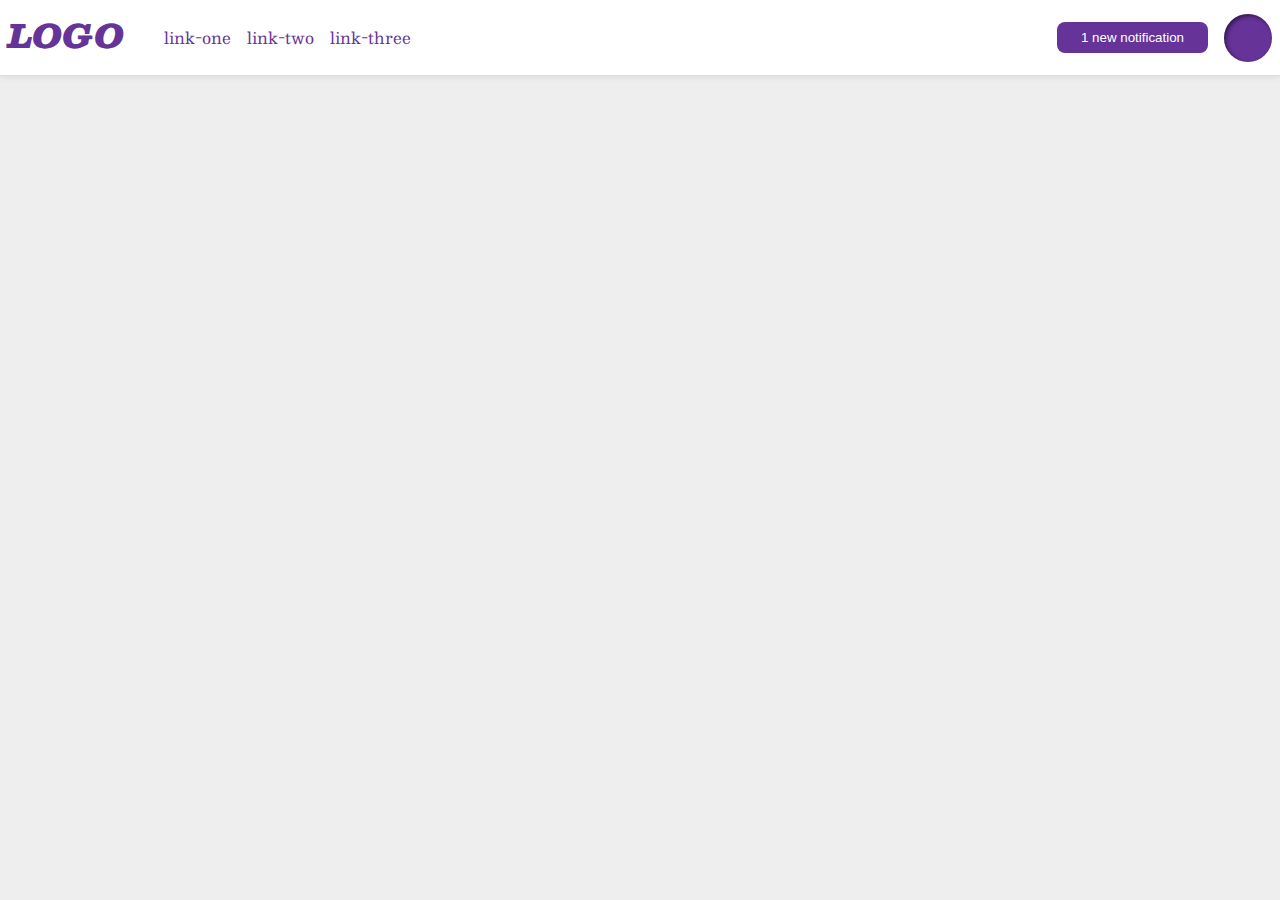
<file: flex/03-flex-header-2/index.html>
<!DOCTYPE html>
<html lang="en">
  <head>
    <meta charset="UTF-8" />
    <meta http-equiv="X-UA-Compatible" content="IE=edge" />
    <meta name="viewport" content="width=device-width, initial-scale=1.0" />
    <title>Flex Header 2</title>
    <link rel="stylesheet" href="style.css" />
  </head>
  <body>
    <div class="header">
      <div class="left-side">
        <div class="logo">LOGO</div>
        <ul class="links">
          <li><a href="https://google.com">link-one</a></li>
          <li><a href="https://google.com">link-two</a></li>
          <li><a href="https://google.com">link-three</a></li>
        </ul>
      </div>
      <div class="right-side">
      <button class="notifications">1 new notification</button>
      <div class="profile-image"></div>
    </div>
  </body>
</html>
</file>
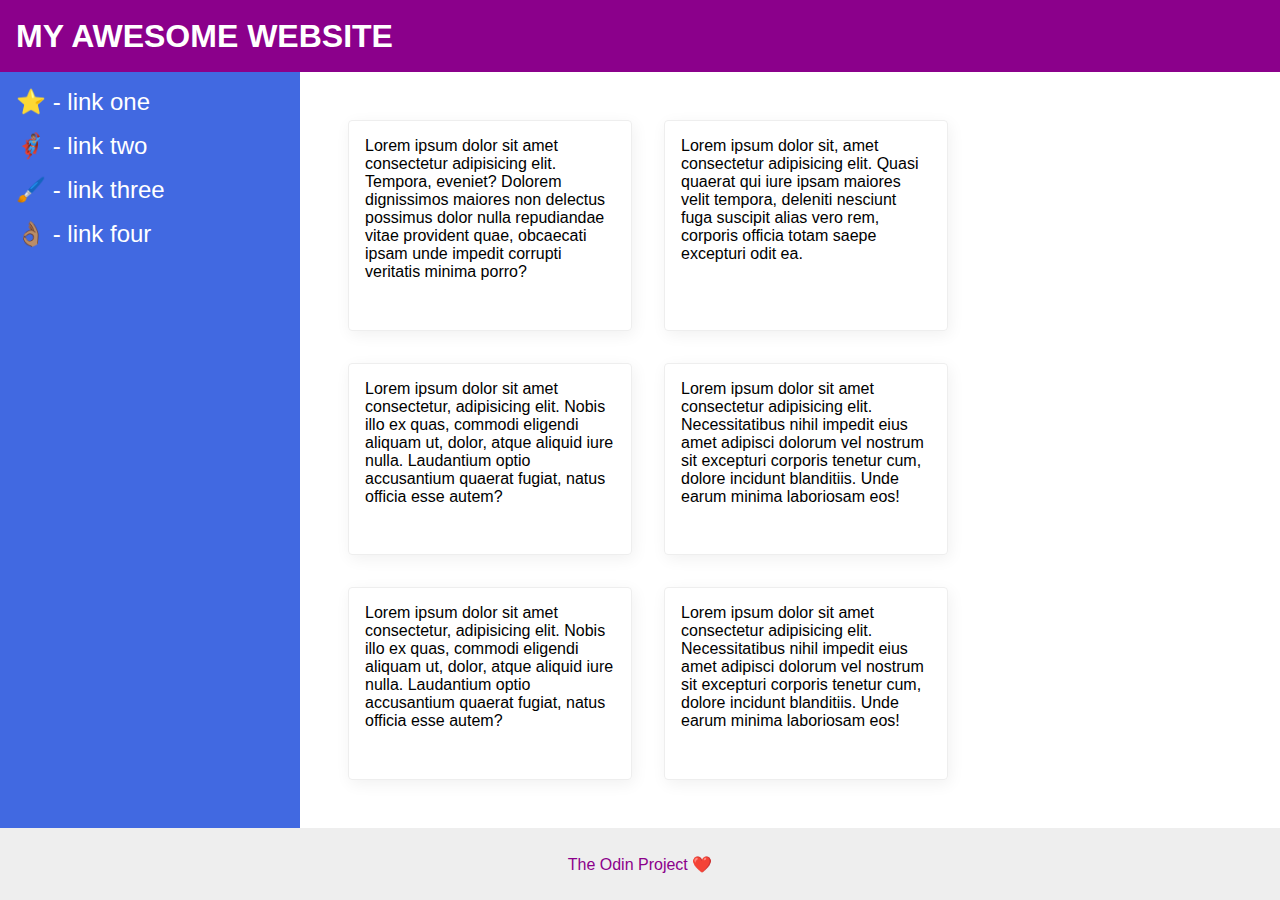
<file: flex/07-flex-layout-2/index.html>
<!DOCTYPE html>
<html lang="en">
  <head>
    <meta charset="UTF-8" />
    <meta http-equiv="X-UA-Compatible" content="IE=edge" />
    <meta name="viewport" content="width=device-width, initial-scale=1.0" />
    <title>The Holy Grail</title>
    <link rel="stylesheet" href="style.css" />
  </head>
  <body>
    <div class="header">MY AWESOME WEBSITE</div>
    <div class="container">
      <div class="sidebar">
        <ul>
          <li><a href="#">⭐ - link one</a></li>
          <li><a href="#">🦸🏽‍♂️ - link two</a></li>
          <li><a href="#">🖌️ - link three</a></li>
          <li><a href="#">👌🏽 - link four</a></li>
        </ul>
      </div>
      <div class="content">
        <div class="card">
          Lorem ipsum dolor sit amet consectetur adipisicing elit. Tempora,
          eveniet? Dolorem dignissimos maiores non delectus possimus dolor nulla
          repudiandae vitae provident quae, obcaecati ipsam unde impedit
          corrupti veritatis minima porro?
        </div>
        <div class="card">
          Lorem ipsum dolor sit, amet consectetur adipisicing elit. Quasi
          quaerat qui iure ipsam maiores velit tempora, deleniti nesciunt fuga
          suscipit alias vero rem, corporis officia totam saepe excepturi odit
          ea.
        </div>
        <div class="card">
          Lorem ipsum dolor sit amet consectetur, adipisicing elit. Nobis illo
          ex quas, commodi eligendi aliquam ut, dolor, atque aliquid iure nulla.
          Laudantium optio accusantium quaerat fugiat, natus officia esse autem?
        </div>
        <div class="card">
          Lorem ipsum dolor sit amet consectetur adipisicing elit.
          Necessitatibus nihil impedit eius amet adipisci dolorum vel nostrum
          sit excepturi corporis tenetur cum, dolore incidunt blanditiis. Unde
          earum minima laboriosam eos!
        </div>
        <div class="card">
          Lorem ipsum dolor sit amet consectetur, adipisicing elit. Nobis illo
          ex quas, commodi eligendi aliquam ut, dolor, atque aliquid iure nulla.
          Laudantium optio accusantium quaerat fugiat, natus officia esse autem?
        </div>
        <div class="card">
          Lorem ipsum dolor sit amet consectetur adipisicing elit.
          Necessitatibus nihil impedit eius amet adipisci dolorum vel nostrum
          sit excepturi corporis tenetur cum, dolore incidunt blanditiis. Unde
          earum minima laboriosam eos!
        </div>
      </div>
    </div>
    <div class="footer">The Odin Project ❤️</div>
  </body>
</html>
</file>
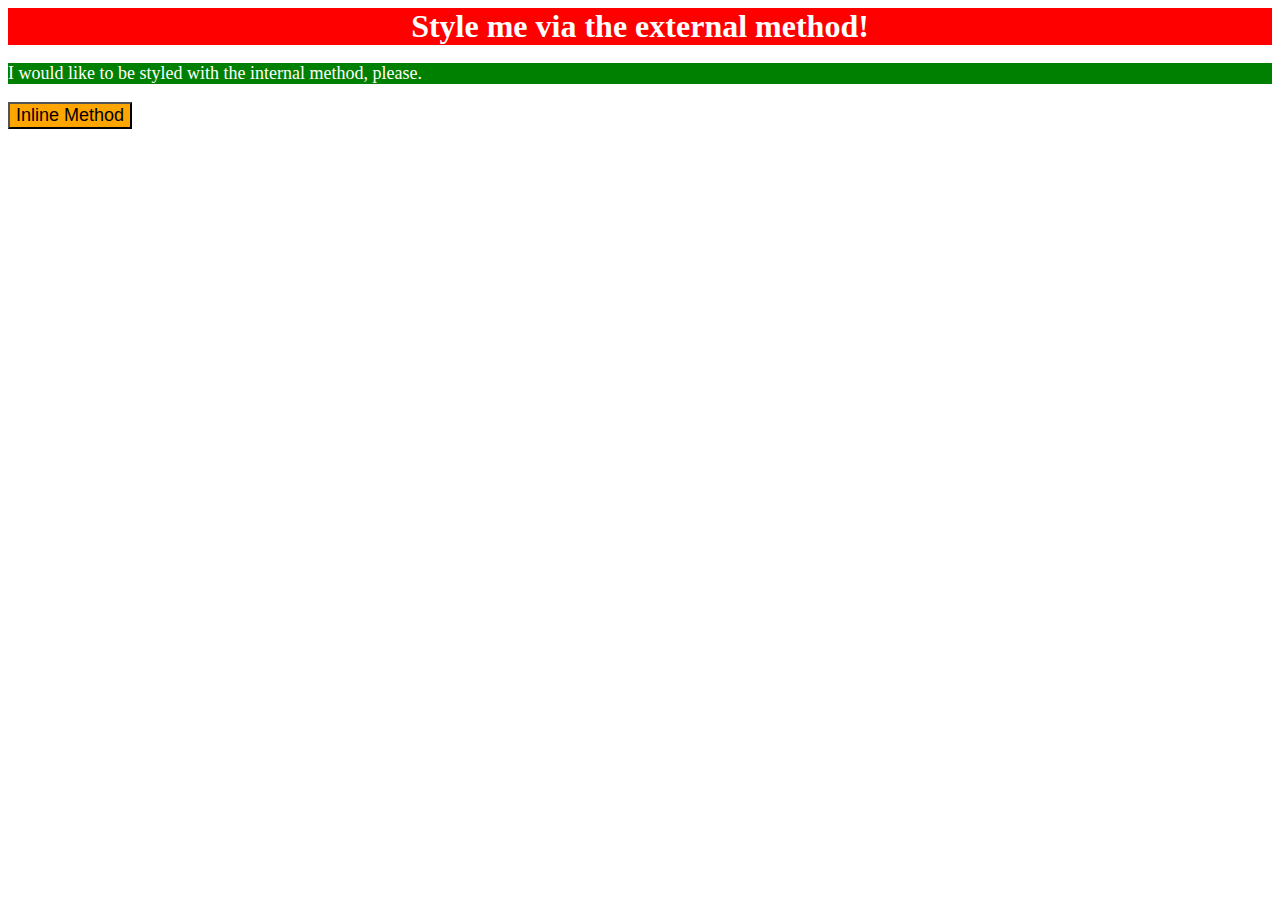
<file: foundations/01-css-methods/index.html>
<!DOCTYPE html>
<html lang="en">
  <head>
    <meta charset="UTF-8" />
    <meta http-equiv="X-UA-Compatible" content="IE=edge" />
    <meta name="viewport" content="width=device-width, initial-scale=1.0" />
    <link rel="stylesheet" href="./style.css" />
    <title>Methods for Adding CSS</title>
    <style>
      p {
        color: white;
        background-color: green;
        font-size: 18px;
      }
    </style>
  </head>
  <body>
    <div>Style me via the external method!</div>
    <p>I would like to be styled with the internal method, please.</p>
    <button style="background-color: orange; font-size: 18px">
      Inline Method
    </button>
  </body>
</html>
</file>
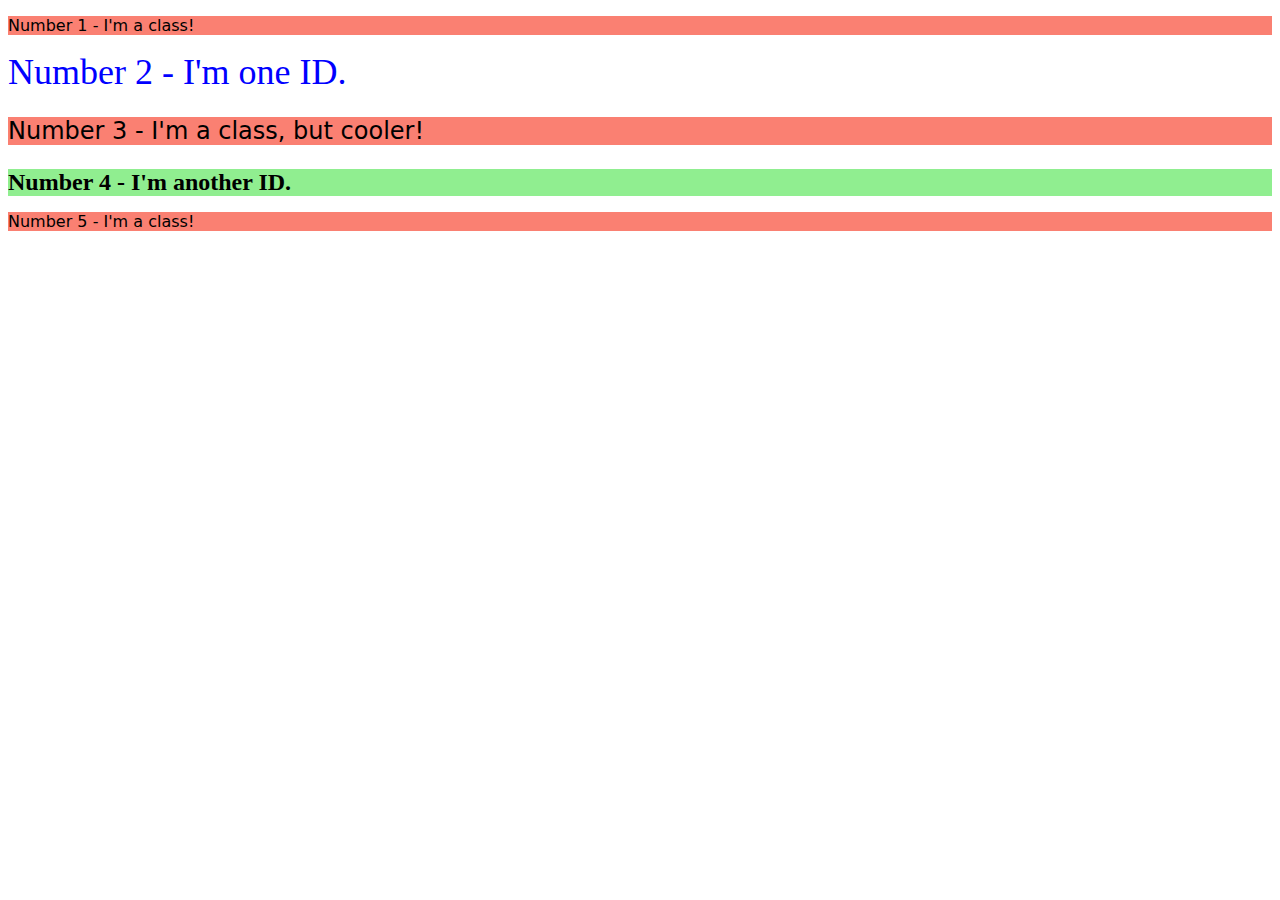
<file: foundations/02-class-id-selectors/index.html>
<!DOCTYPE html>
<html lang="en">
  <head>
    <meta charset="UTF-8" />
    <meta http-equiv="X-UA-Compatible" content="IE=edge" />
    <meta name="viewport" content="width=device-width, initial-scale=1.0" />
    <title>Class and ID Selectors</title>
    <link rel="stylesheet" href="style.css" />
  </head>
  <body>
    <p class="odd">Number 1 - I'm a class!</p>
    <div id="big-blue">Number 2 - I'm one ID.</div>
    <p class="odd big">Number 3 - I'm a class, but cooler!</p>
    <div id="big-green">Number 4 - I'm another ID.</div>
    <p class="odd">Number 5 - I'm a class!</p>
  </body>
</html>
</file>
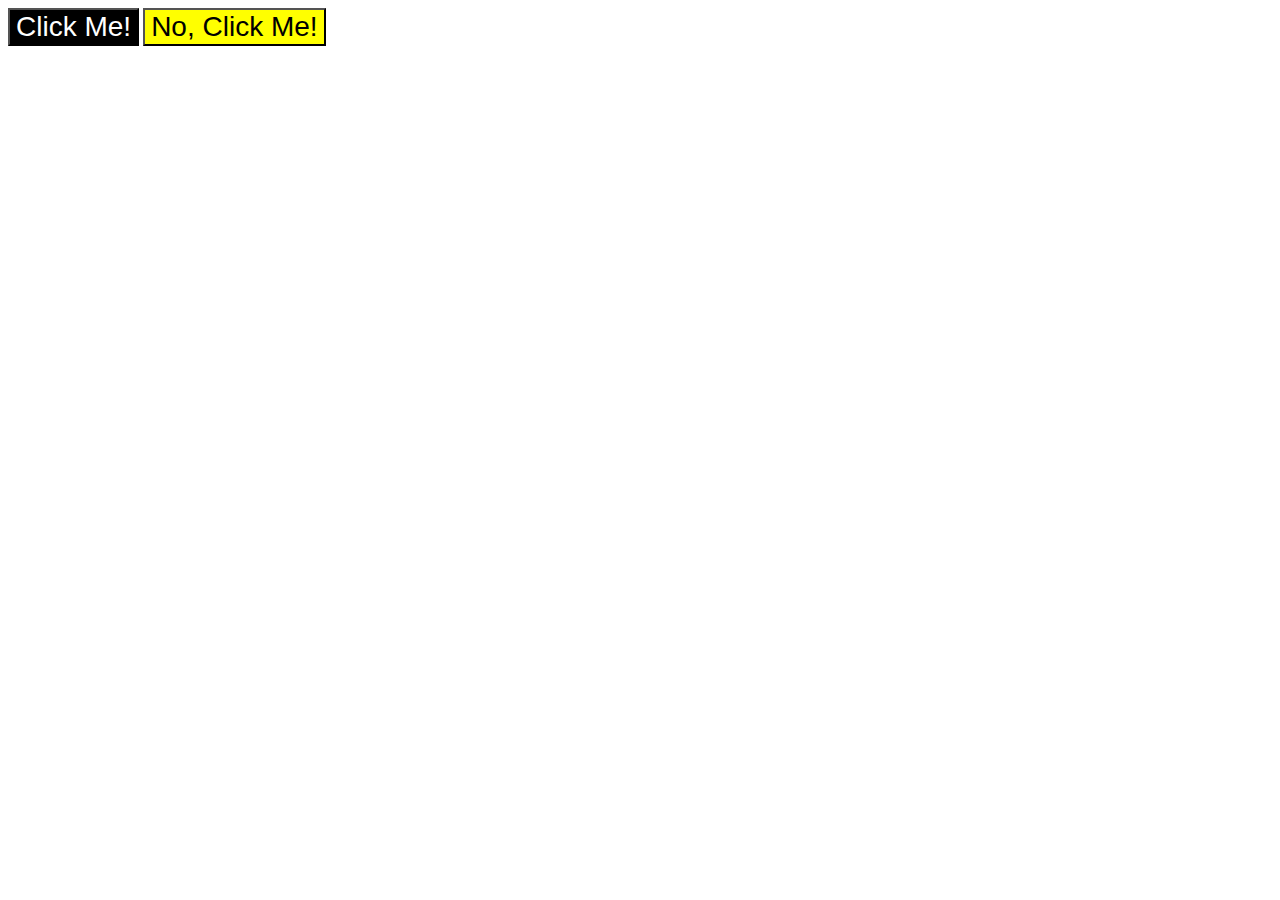
<file: foundations/03-grouping-selectors/index.html>
<!DOCTYPE html>
<html lang="en">
  <head>
    <meta charset="UTF-8" />
    <meta http-equiv="X-UA-Compatible" content="IE=edge" />
    <meta name="viewport" content="width=device-width, initial-scale=1.0" />
    <title>Grouping Selectors</title>
    <link rel="stylesheet" href="style.css" />
  </head>
  <body>
    <button class="black">Click Me!</button>
    <button class="yellow">No, Click Me!</button>
  </body>
</html>
</file>
<file: flex/03-flex-header-2/style.css>
/* this is some magical font-importing.  
you'll learn about it later. */
@import url("https://fonts.googleapis.com/css2?family=Besley:ital,wght@0,400;1,900&display=swap");

body {
  margin: 0;
  background: #eee;
  font-family: Besley, serif;
}

.header {
  display: flex;
  background: white;
  border-bottom: 1px solid #ddd;
  box-shadow: 0 0 8px rgba(0, 0, 0, 0.1);
  justify-content: space-between;
  padding: 8px;
}

.profile-image {
  background: rebeccapurple;
  box-shadow: inset 2px 2px 4px rgba(0, 0, 0, 0.5);
  border-radius: 50%;
  width: 48px;
  height: 48px;
}

.logo {
  color: rebeccapurple;
  font-size: 32px;
  font-weight: 900;
  font-style: italic;
}

button {
  border: none;
  border-radius: 8px;
  background: rebeccapurple;
  color: white;
  padding: 8px 24px;
}

a {
  /* this removes the line under our links */
  text-decoration: none;
  color: rebeccapurple;
}

ul {
  list-style-type: none;
  display: flex;
  gap: 16px;
}

.left-side {
  display: flex;
  justify-content: baseline;
}

.right-side {
  display: flex;
  align-items: center;
  gap: 16px;
}
</file>
<file: flex/07-flex-layout-2/style.css>
body {
  font-family: -apple-system, BlinkMacSystemFont, "Segoe UI", Roboto, Oxygen,
    Ubuntu, Cantarell, "Open Sans", "Helvetica Neue", sans-serif;
  margin: 0;
  min-height: 100vh;
  display: flex;
  flex-direction: column;
}

.header {
  display: flex;
  height: 72px;
  background: darkmagenta;
  color: white;
  font-size: 32px;
  font-weight: 900;
  padding-left: 16px;
  align-items: center;
}

.footer {
  display: flex;
  height: 72px;
  background: #eee;
  color: darkmagenta;
  align-items: center;
  justify-content: center;
}

.sidebar {
  width: 300px;
  background: royalblue;
  box-sizing: border-box;
  flex-shrink: 0;
  padding: 16px;
}

.card {
  border: 1px solid #eee;
  box-shadow: 2px 4px 16px rgba(0, 0, 0, 0.06);
  border-radius: 4px;
  padding: 16px;
  width: 250px;
}

.container {
  display: flex;
  flex: 1;
}

ul {
  list-style-type: none;
  padding: 0;
  margin: 0;
}

li {
  margin-bottom: 16px;
}

a {
  text-decoration: none;
  font-size: 24px;
  color: white;
}

.content {
  padding: 48px;
  gap: 32px;
  display: flex;
  flex-wrap: wrap;
}
</file>
<file: foundations/01-css-methods/style.css>
div {
  color: white;
  background-color: red;
  font-size: 32px;
  text-align: center;
  font-weight: bold;
}
</file>
<file: foundations/02-class-id-selectors/style.css>
.odd {
  background-color: salmon;
  font-family: "Verdana", "DejaVu Sans", serif;
}

#big-blue {
  color: blue;
  font-size: 36px;
}

.big {
  font-size: 24px;
}

#big-green {
  font-size: 24px;
  background-color: lightgreen;
  font-weight: bold;
}
</file>
<file: foundations/03-grouping-selectors/style.css>
.black {
  background-color: black;
  color: white;
}

.yellow {
  background-color: yellow;
}

.black,
.yellow {
  font-size: 28px;
  font-family: Helvetica, "Times New Roman", sans-serif;
}
</file>
